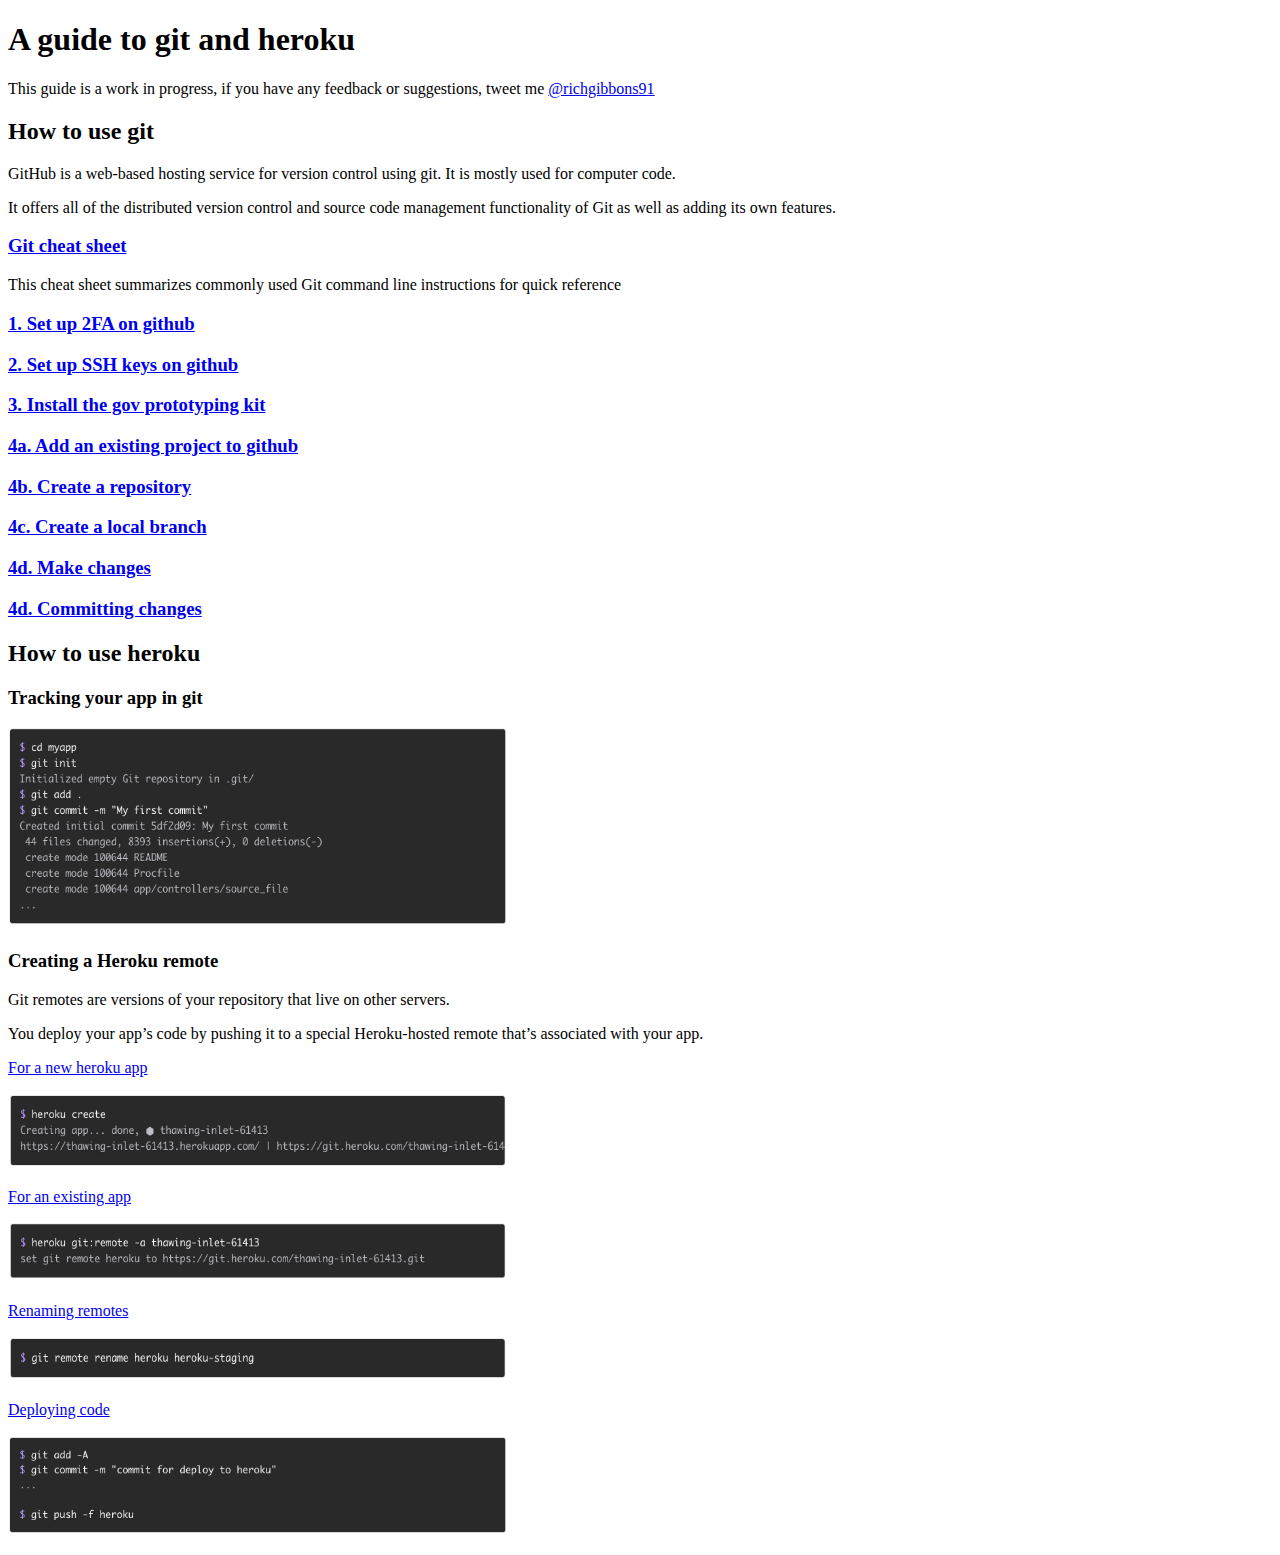
<file: how to use git and heroku guide/index.html>
<!doctype html>
<html>
    <head>
      <title>A guide to git and heroku</title>
    </head>

    <body>

      <h1>A guide to git and heroku</h1>

      <p>This guide is a work in progress, if you have any feedback or suggestions, tweet me
        <a href="https://twitter.com/richgibbons91">@richgibbons91</a>

      <h2>How to use git</h2>
      <p>GitHub is a web-based hosting service for version control using git.
        It is mostly used for computer code.</p>
        <p>It offers all of the distributed version control
        and source code management functionality of Git as well as adding its own features.</p>

      <h3><p>
      <a href="https://services.github.com/on-demand/downloads/github-git-cheat-sheet.pdf">Git cheat sheet</a>
      </h3> This cheat sheet summarizes commonly used Git command line instructions for quick reference</p>

      <h3><p>
      <a href="https://github.com/blog/1614-two-factor-authentication">1. Set up 2FA on github</a>
      </p></h3>

      <h3><p>
      <a href="https://help.github.com/articles/generating-a-new-ssh-key-and-adding-it-to-the-ssh-agent/">2. Set up SSH keys on github</a>
      </p></h3>

      <h3><p>
      <a href="https://govuk-prototype-kit.herokuapp.com/docs/install/introduction">3. Install the gov prototyping kit</a>
      </p></h3>

      <h3><p>
      <a href="https://help.github.com/articles/adding-an-existing-project-to-github-using-the-command-line/">4a. Add an existing project to github</a>
      </p></h3>

      <h3><p>
      <a href="http://kbroman.org/github_tutorial/pages/init.html">4b. Create a repository</a>
      </p></h3>

      <h3><p>
      <a href="https://help.github.com/articles/creating-and-deleting-branches-within-your-repository/">4c. Create a local branch</a>
      </p></h3>

      <h3><p>
      <a href="https://git-scm.com/book/en/v2/Git-Basics-Recording-Changes-to-the-Repository">4d. Make changes</a>
      </p></h3>

      <h3><p>
      <a href="https://www.atlassian.com/git/tutorials/saving-changes">4d. Committing changes</a>
      </p></h3>

      <h2>How to use heroku</h2>

      <h3>Tracking your app in git</h3>
      <img src="images/trackgitapp.png" style="width:500px;height:200px;">

        <h3><p>Creating a Heroku remote</p></h3>
        <p>Git remotes are versions of your repository that live on other servers.</p>
        <p>You deploy your app’s code by pushing it to a special Heroku-hosted remote that’s associated with your app.</p>

        <!-- <p>For a new Heroku app</p> -->
        <a href="https://devcenter.heroku.com/articles/git#for-a-new-heroku-app">For a new heroku app</a>
        <p><img src="images/newherokuapp.png" style="width:500px;height:75px;"></p>

        <!-- <p>For an existing app</p> -->
        <a href="https://devcenter.heroku.com/articles/git#for-an-existing-heroku-app">For an existing app</a>
        <p><img src="images/existingherokuapp.png" style="width:500px;height:60px;"></p>

        <p></p>
        <!-- <p>Renaming remotes</p> -->
        <a href="https://devcenter.heroku.com/articles/git#renaming-remotes">Renaming remotes</a>
        <p><img src="images/renamingremotes.png" style="width:500px;height:45px;"></p>

        <p></p>
        <!-- <p>Deploying code</p> -->
        <a href="https://devcenter.heroku.com/articles/git#deploying-code">Deploying code</a>
        <p><img src="images/deploycode.png" style="width:500px;height:100px;"></p>

    </body>

</html>
</file>
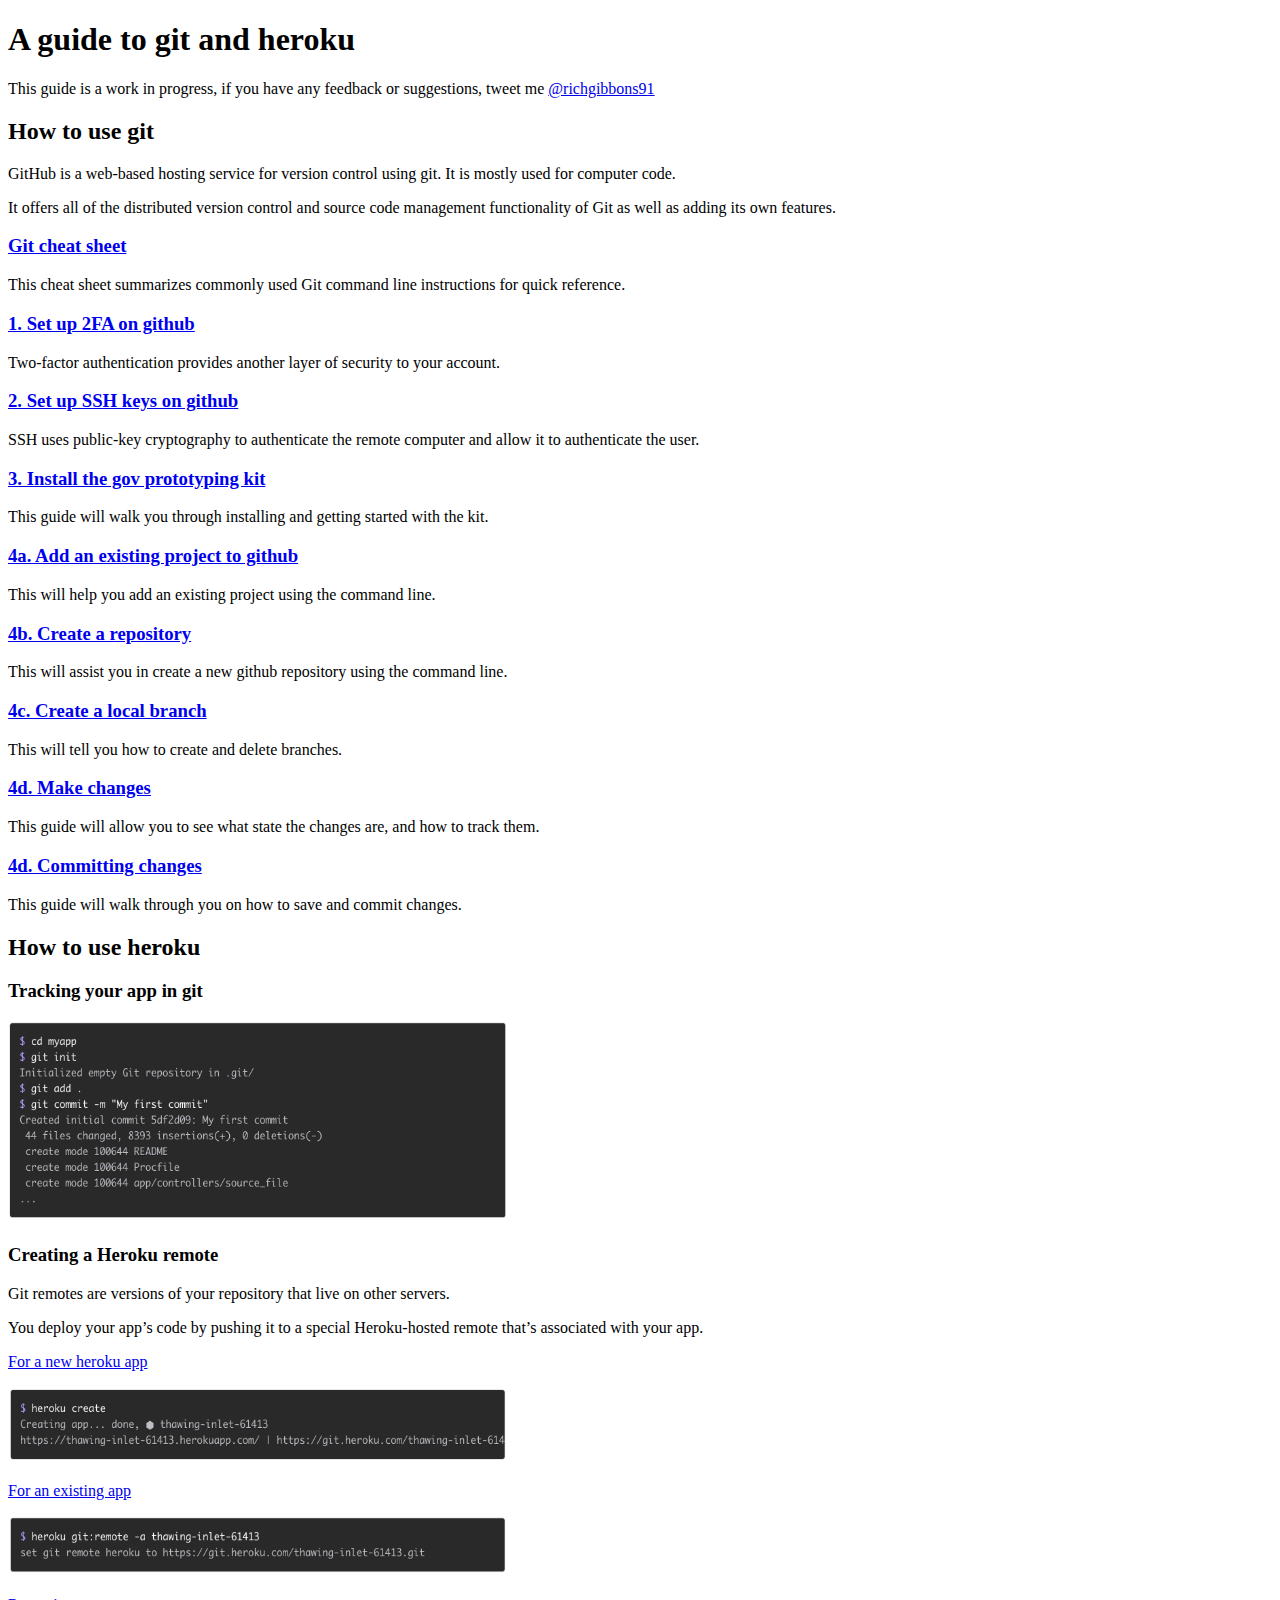
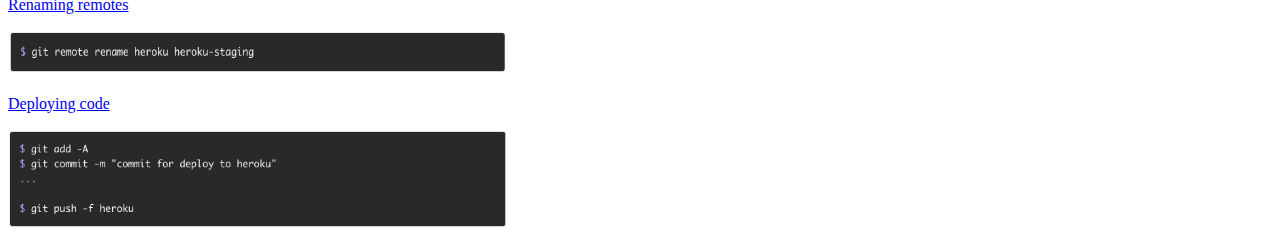
<file: how-to-use-git-and-heroku-guide/pokedex.html>
<!doctype html>
<html>
    <head>
      <title>A guide to git and heroku</title>

      <font-family: "Times New Roman", Times, serif;>


    </head>

    <body>

      <h1>A guide to git and heroku</h1>

      <p>This guide is a work in progress, if you have any feedback or suggestions, tweet me
        <a href="https://twitter.com/richgibbons91">@richgibbons91</a>

      <h2>How to use git</h2>
      <p>GitHub is a web-based hosting service for version control using git.
        It is mostly used for computer code.</p>
        <p>It offers all of the distributed version control
        and source code management functionality of Git as well as adding its own features.</p>

      <h3><p>
      <a href="https://services.github.com/on-demand/downloads/github-git-cheat-sheet.pdf">Git cheat sheet</a>
      </h3> This cheat sheet summarizes commonly used Git command line instructions for quick reference.</p>

      <h3><p>
      <a href="https://github.com/blog/1614-two-factor-authentication">1. Set up 2FA on github</a>
      </h3>Two-factor authentication provides another layer of security to your account.</p>

      <h3><p>
      <a href="https://help.github.com/articles/generating-a-new-ssh-key-and-adding-it-to-the-ssh-agent/">2. Set up SSH keys on github</a>
      </h3>SSH uses public-key cryptography to authenticate the remote computer and allow it to authenticate the user.</p>

      <h3><p>
      <a href="https://govuk-prototype-kit.herokuapp.com/docs/install/introduction">3. Install the gov prototyping kit</a>
      </h3>This guide will walk you through installing and getting started with the kit.</p>

      <h3><p>
      <a href="https://help.github.com/articles/adding-an-existing-project-to-github-using-the-command-line/">4a. Add an existing project to github</a>
      </h3>This will help you add an existing project using the command line.</p>

      <h3><p>
      <a href="http://kbroman.org/github_tutorial/pages/init.html">4b. Create a repository</a>
      </h3>This will assist you in create a new github repository using the command line.</p>

      <h3><p>
      <a href="https://help.github.com/articles/creating-and-deleting-branches-within-your-repository/">4c. Create a local branch</a>
      </h3>This will tell you how to create and delete branches.</p>

      <h3><p>
      <a href="https://git-scm.com/book/en/v2/Git-Basics-Recording-Changes-to-the-Repository">4d. Make changes</a>
      </h3>This guide will allow you to see what state the changes are, and how to track them.</p>

      <h3><p>
      <a href="https://www.atlassian.com/git/tutorials/saving-changes">4d. Committing changes</a>
      </h3>This guide will walk through you on how to save and commit changes.</p>

      <h2>How to use heroku</h2>

      <h3>Tracking your app in git</h3>
      <img src="images/trackgitapp.png" style="width:500px;height:200px;">

        <h3><p>Creating a Heroku remote</p></h3>
        <p>Git remotes are versions of your repository that live on other servers.</p>
        <p>You deploy your app’s code by pushing it to a special Heroku-hosted remote that’s associated with your app.</p>

        <!-- <p>For a new Heroku app</p> -->
        <a href="https://devcenter.heroku.com/articles/git#for-a-new-heroku-app">For a new heroku app</a>
        <p><img src="images/newherokuapp.png" style="width:500px;height:75px;"></p>

        <!-- <p>For an existing app</p> -->
        <a href="https://devcenter.heroku.com/articles/git#for-an-existing-heroku-app">For an existing app</a>
        <p><img src="images/existingherokuapp.png" style="width:500px;height:60px;"></p>

        <p></p>
        <!-- <p>Renaming remotes</p> -->
        <a href="https://devcenter.heroku.com/articles/git#renaming-remotes">Renaming remotes</a>
        <p><img src="images/renamingremotes.png" style="width:500px;height:45px;"></p>

        <p></p>
        <!-- <p>Deploying code</p> -->
        <a href="https://devcenter.heroku.com/articles/git#deploying-code">Deploying code</a>
        <p><img src="images/deploycode.png" style="width:500px;height:100px;"></p>

    </body>

</html>
</file>
